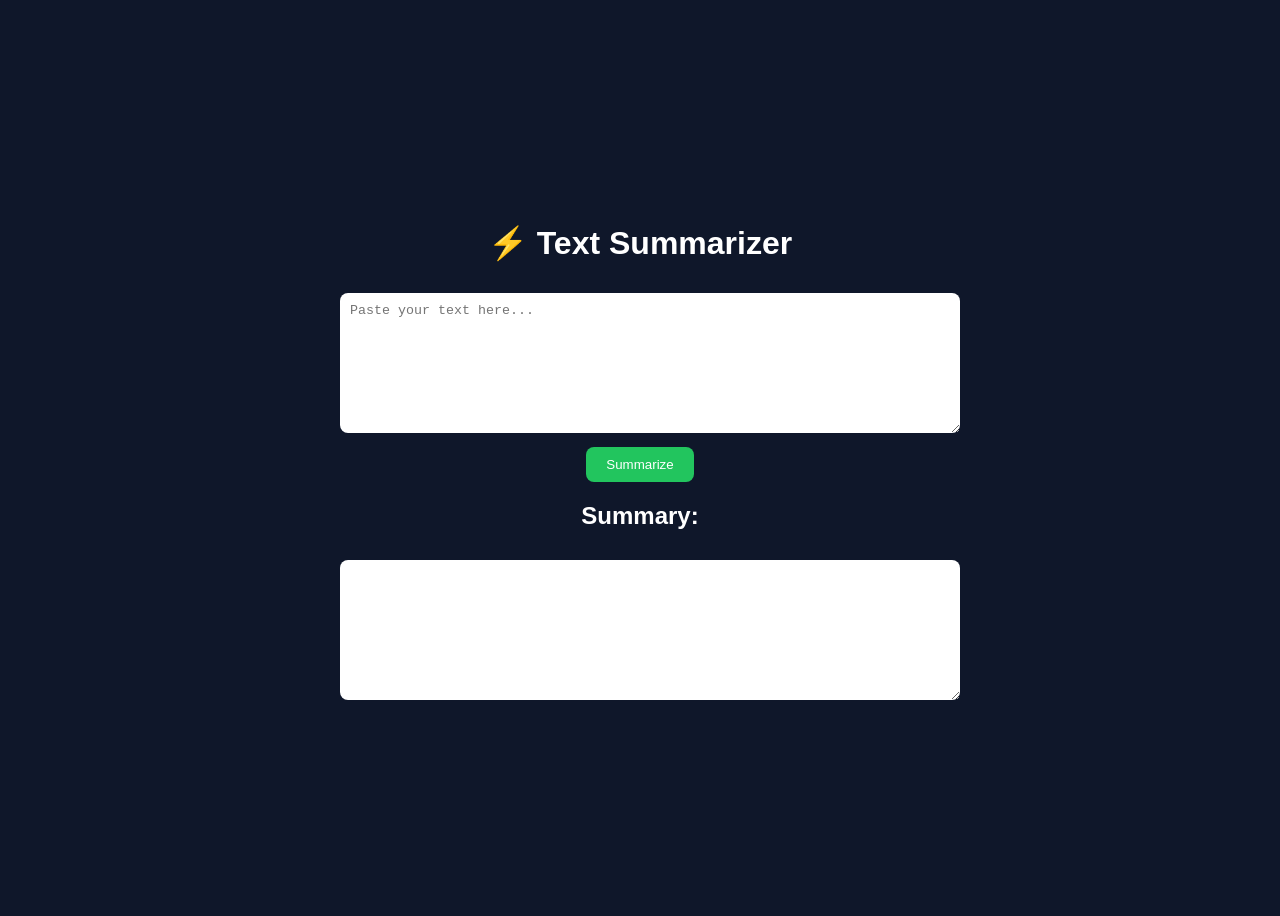
<file: index.html>
<!DOCTYPE html>
<html lang="en">
<head>
    <meta charset="UTF-8">
    <title>Text Summarizer</title>
    <link rel="stylesheet" href="style.css">
</head>
<body>

<div class="container">
    <h1>⚡ Text Summarizer</h1>

    <textarea id="inputText" placeholder="Paste your text here..."></textarea>

    <button onclick="summarizeText()">Summarize</button>

    <h2>Summary:</h2>
    <textarea id="outputText" readonly></textarea>
</div>

<script src="script.js"></script>
</body>
</html>
</file>
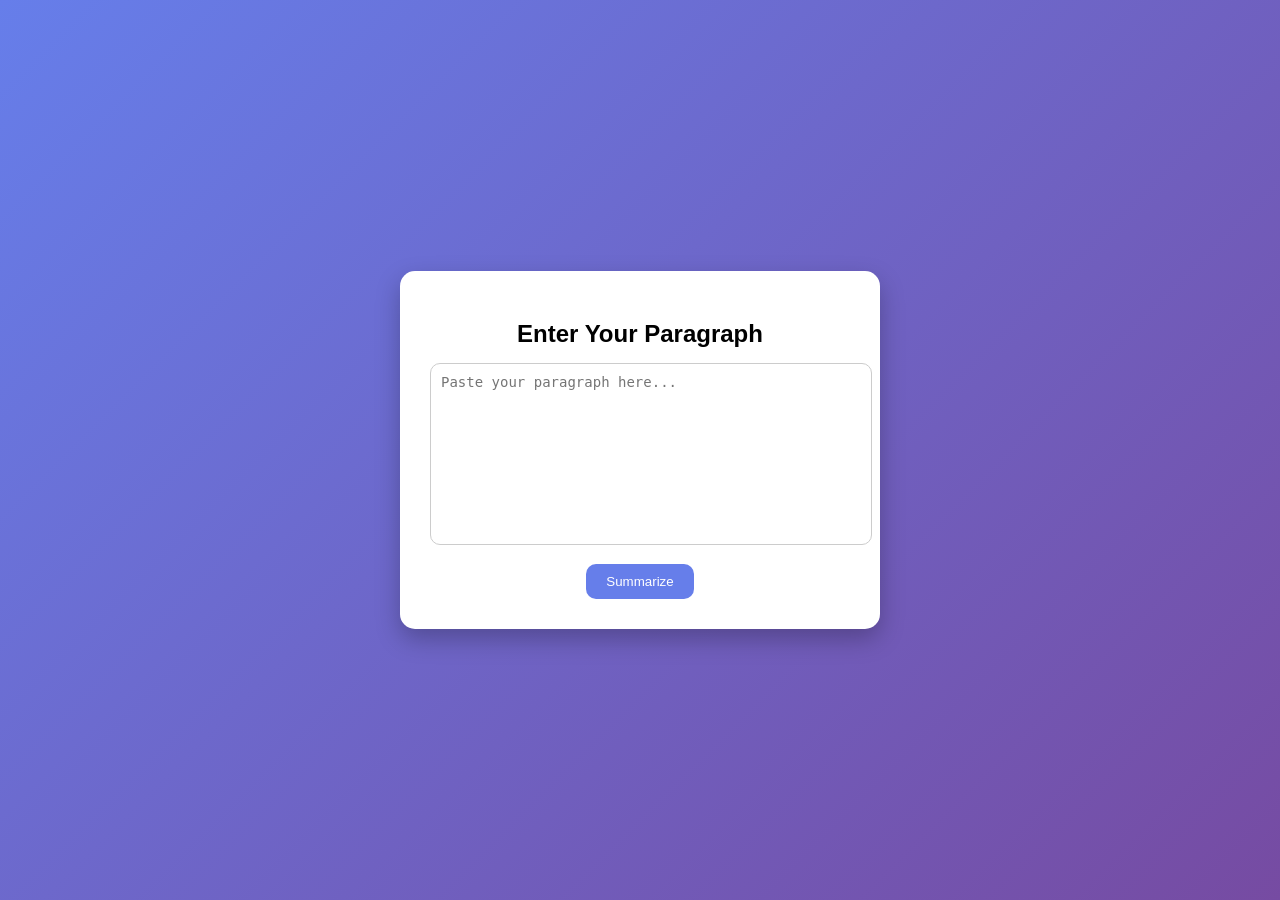
<file: editor.html>
<!DOCTYPE html>
<html lang="en">
<head>
    <title>Enter Paragraph</title>
    <link rel="stylesheet" href="design.css">
</head>
<body class="center">

    <div class="card">
        <h2>Enter Your Paragraph</h2>

        <textarea id="inputText" placeholder="Paste your paragraph here..."></textarea>

        <button onclick="generateSummary()" class="btn">Summarize</button>
    </div>

    <script src="app.js"></script>
</body>
</html>
</file>
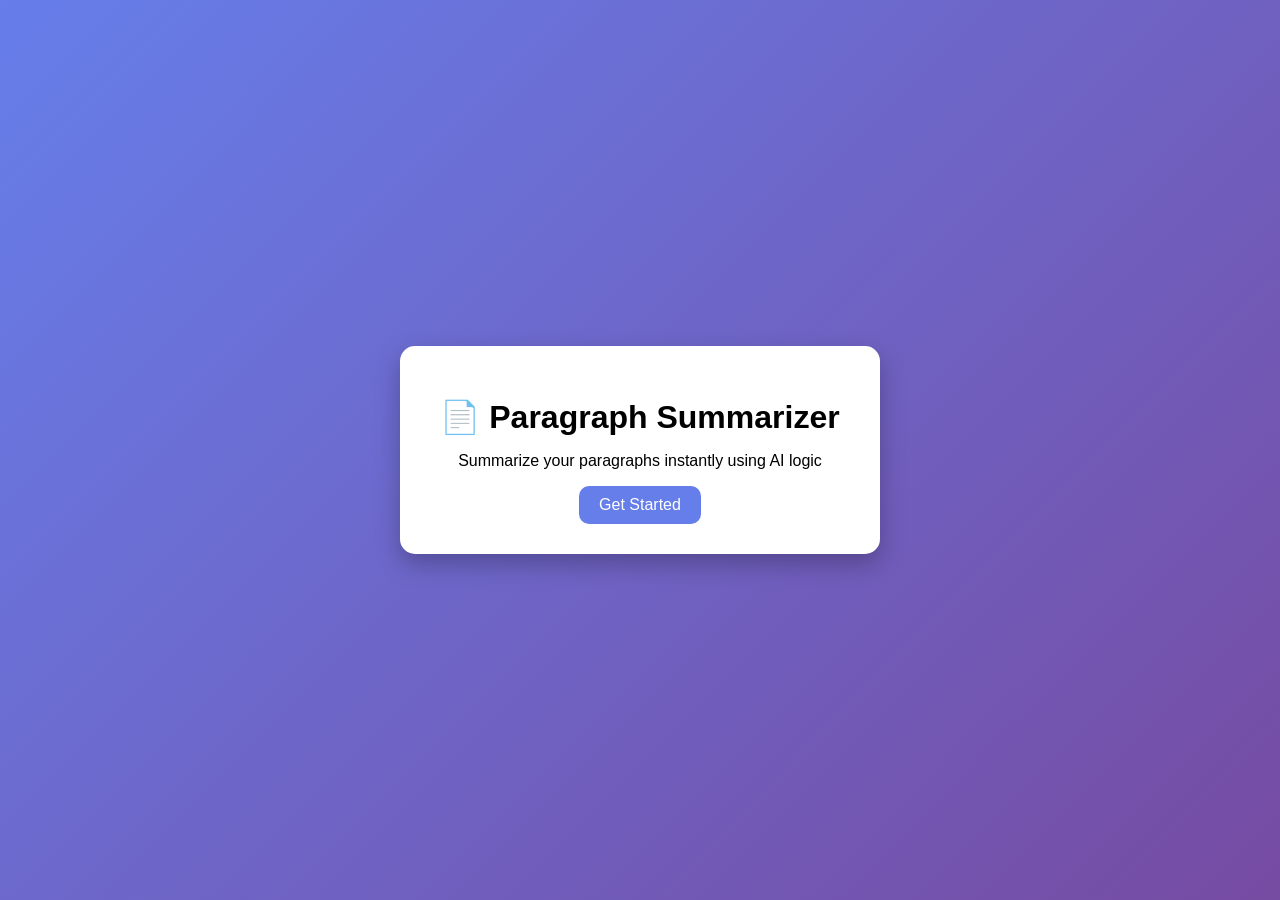
<file: home.html>
<!DOCTYPE html>
<html lang="en">
<head>
    <title>Paragraph Summarizer</title>
    <link rel="stylesheet" href="design.css">
</head>
<body class="center">

    <div class="card">
        <h1>📄 Paragraph Summarizer</h1>
        <p>Summarize your paragraphs instantly using AI logic</p>
        <a href="editor.html" class="btn">Get Started</a>
    </div>

</body>
</html>
</file>
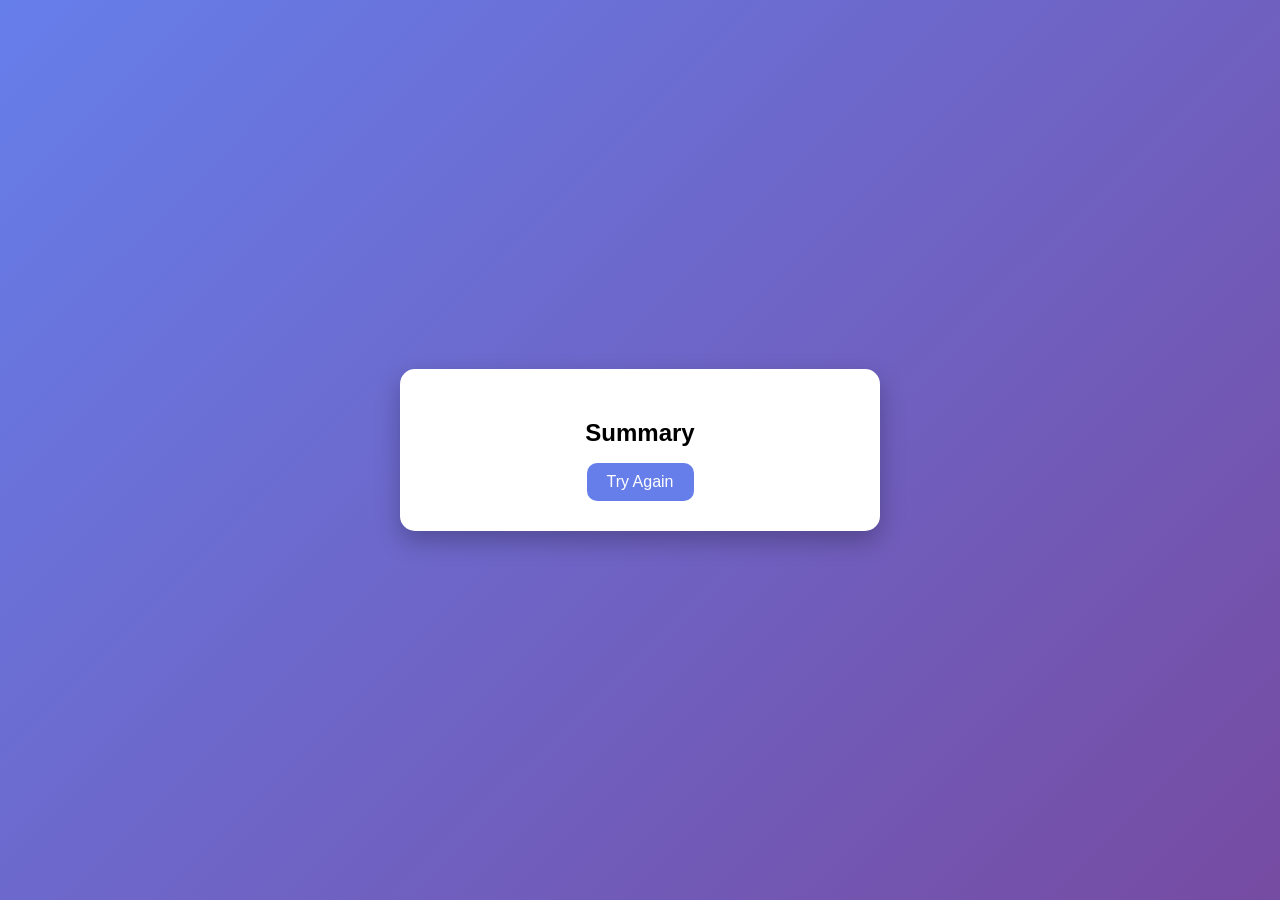
<file: result.html>
<!DOCTYPE html>
<html lang="en">
<head>
    <title>Summary Result</title>
    <link rel="stylesheet" href="design.css">
</head>
<body class="center">

    <div class="card">
        <h2>Summary</h2>

        <p id="summaryText"></p>

        <a href="editor.html" class="btn">Try Again</a>
    </div>

    <script src="app.js"></script>
</body>
</html>
</file>
<file: style.css>
body {
    font-family: Arial;
    background: #0f172a;
    color: white;
    display: flex;
    justify-content: center;
    align-items: center;
    height: 100vh;
}

.container {
    width: 600px;
    text-align: center;
}

textarea {
    width: 100%;
    height: 120px;
    margin: 10px 0;
    padding: 10px;
    border-radius: 8px;
    border: none;
}

button {
    padding: 10px 20px;
    background: #22c55e;
    border: none;
    border-radius: 8px;
    color: white;
    cursor: pointer;
}
</file>
<file: design.css>
body {
    margin: 0;
    font-family: Arial, sans-serif;
    background: linear-gradient(135deg, #667eea, #764ba2);
}

.center {
    display: flex;
    justify-content: center;
    align-items: center;
    height: 100vh;
}

.card {
    background: white;
    padding: 30px;
    border-radius: 15px;
    width: 420px;
    text-align: center;
    box-shadow: 0 10px 25px rgba(0,0,0,0.25);
}

h1, h2 {
    margin-bottom: 15px;
}

textarea {
    width: 100%;
    height: 160px;
    padding: 10px;
    border-radius: 10px;
    border: 1px solid #ccc;
    margin-bottom: 15px;
    resize: none;
    font-size: 14px;
}

.btn {
    display: inline-block;
    padding: 10px 20px;
    background: #667eea;
    color: white;
    border-radius: 10px;
    text-decoration: none;
    border: none;
    cursor: pointer;
    transition: 0.3s;
}

.btn:hover {
    background: #5a67d8;
}
</file>
